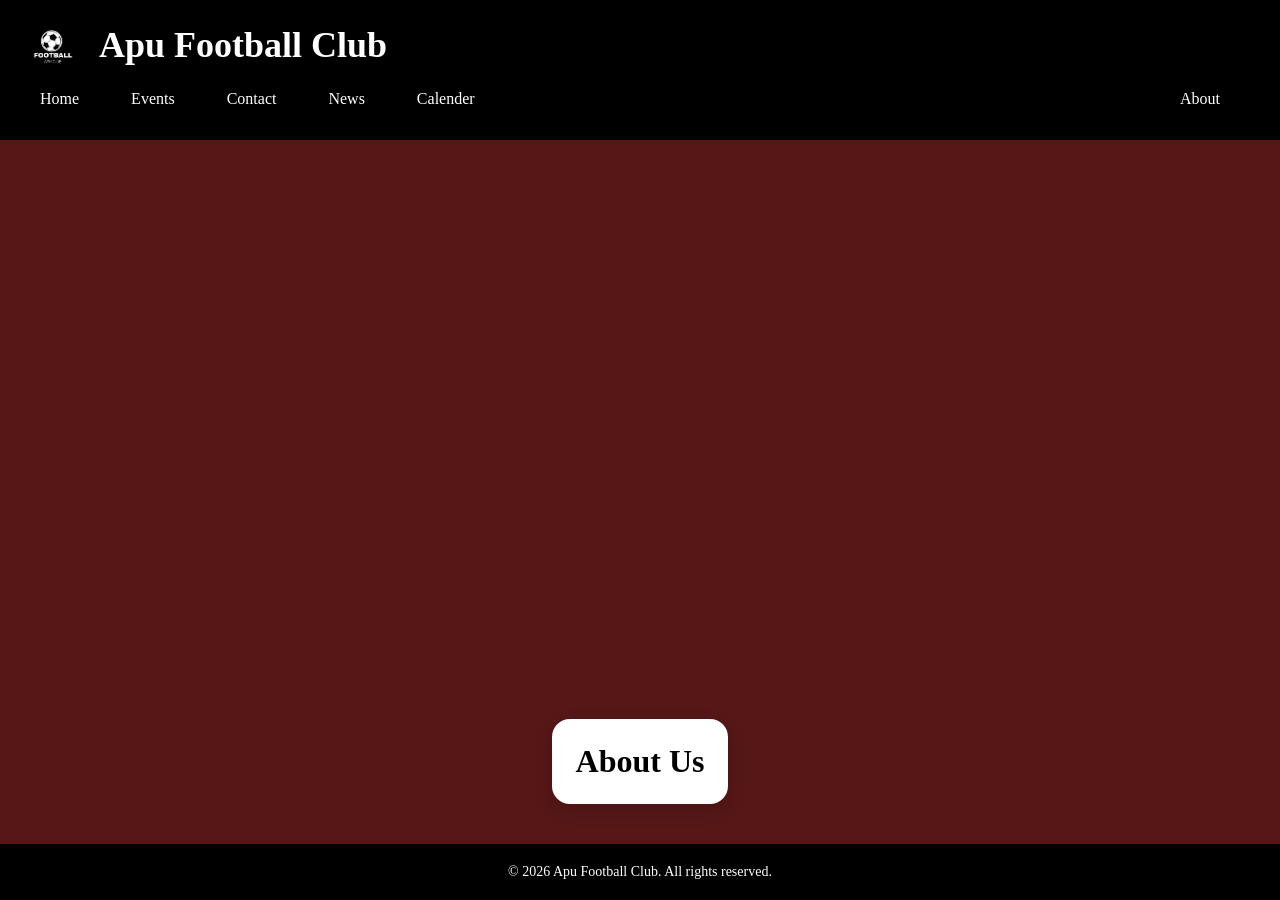
<file: about.html>
<!DOCTYPE html>
<html lang="en">
<head>
    <meta charset="UTF-8">
    <meta name="viewport" content="width=device-width, initial-scale=1.0">
    <title>About Us</title>
    <link rel="stylesheet" href="style.css">
    <link rel="icon" href="img/leaf.jpg">
    
</head>
<body>
    <header>
    <img src="img/Football.jpg">
    <h1 id="head">Apu Football Club</h1>
    </header>

    <nav>
    
        <ul>
        <li><a href="home.html">Home</a></li>
        <li><a href="event.html">Events</a></li>
        <li><a href="contact.html">Contact</a></li>
        <li><a href="news.html">News</a></li>
        <li><a href="calender.html">Calender</a></li>
        <li><a href="about.html">About</a></li>
        
    </ul>
    
</nav>
<div class="card">
    <h1>About Us</h1>
    
</div>

<script src="script.js"></script>
<footer>
    © 2026 Apu Football Club. All rights reserved.
  </footer>
</body>
</html>
</file>
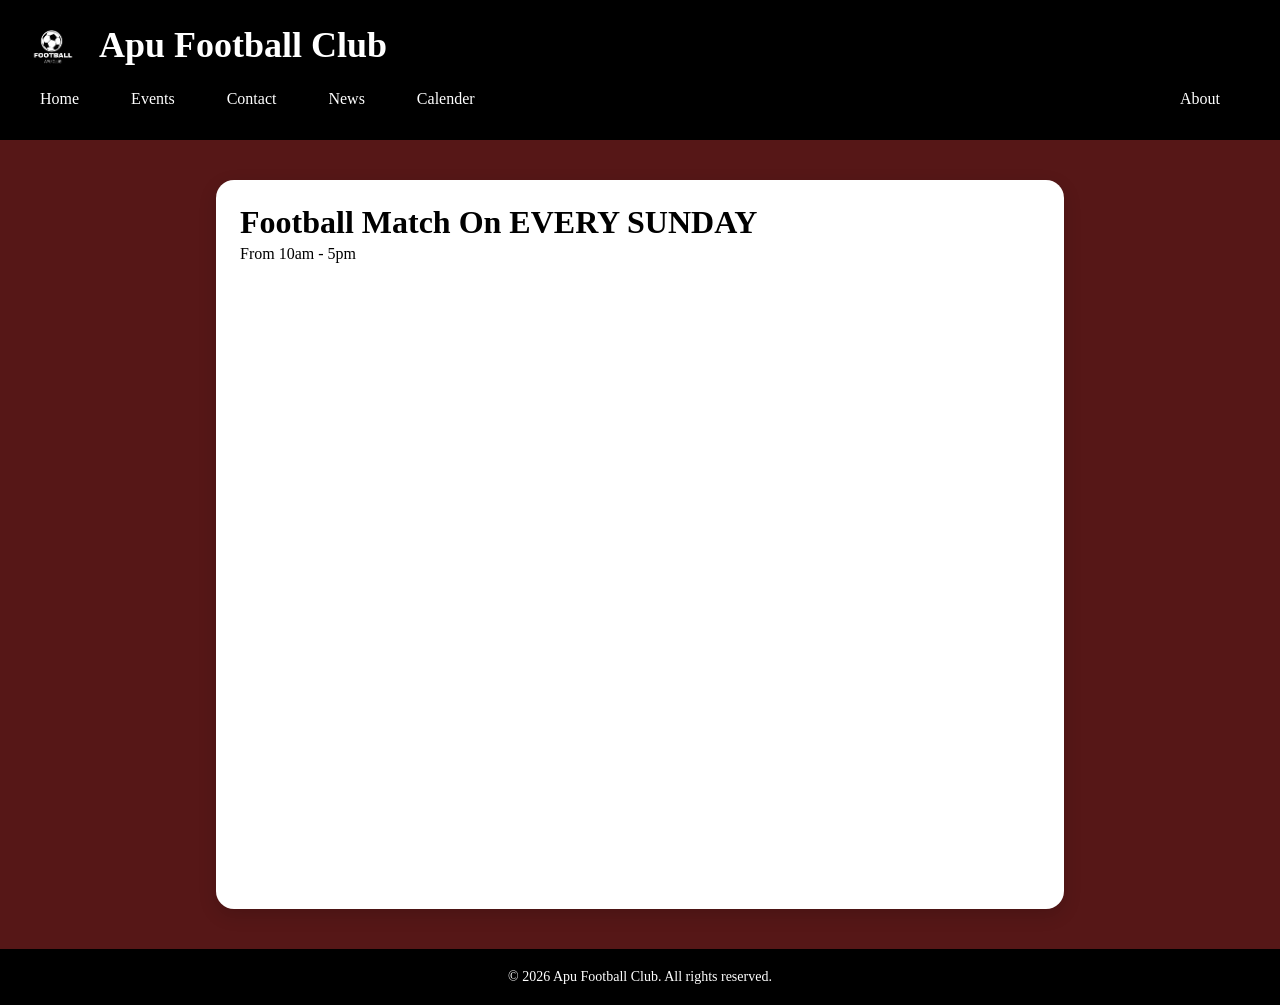
<file: calender.html>
<!DOCTYPE html>
<html lang="en">
<head>
    <meta charset="UTF-8">
    <meta name="viewport" content="width=device-width, initial-scale=1.0">
    <title>Calender</title>
    <link rel="stylesheet" href="style.css">
    <link rel="icon" href="img/leaf.jpg">
    
</head>
<body>
    <header>
    <img src="img/Football.jpg">
    <h1 id="head">Apu Football Club</h1>
    </header>

    <nav>
    
        <ul>
        <li><a href="home.html">Home</a></li>
        <li><a href="event.html">Events</a></li>
        <li><a href="contact.html">Contact</a></li>
        <li><a href="news.html">News</a></li>
        <li><a href="calender.html">Calender</a></li>
        <li><a href="about.html">About</a></li>
        
    </ul>
    
</nav>
<div class="card">
    <div class="cardcont">
        <h1>Football Match On EVERY SUNDAY</h1>
        <p>From 10am - 5pm</p>
        <iframe src="https://calendar.google.com/calendar/embed?src=zh.malaysia%23holiday%40group.v.calendar.google.com&ctz=Asia%2FKuala_Lumpur" style="border: 0" width="800" height="600" frameborder="0" scrolling="no"></iframe>
</div>
</div>
        

<script src="script.js"></script>
<footer>
    © 2026 Apu Football Club. All rights reserved.
  </footer>
</body>
</html>
</file>
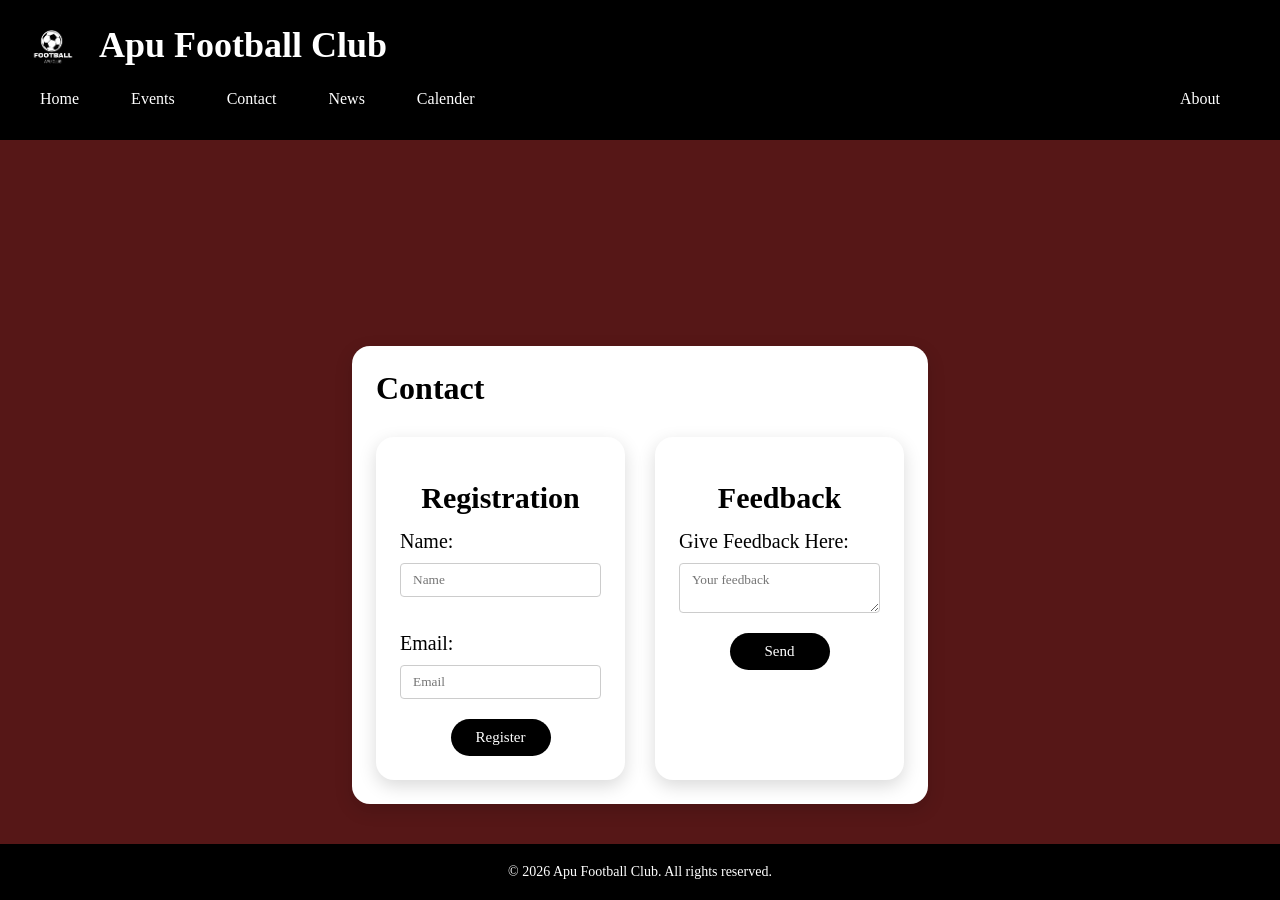
<file: contact.html>
<!DOCTYPE html>
<html lang="en">
<head>
    <meta charset="UTF-8">
    <meta name="viewport" content="width=device-width, initial-scale=1.0">
    <title>Contact</title>
    <link rel="stylesheet" href="style.css">
    <link rel="icon" href="img/leaf.jpg">
    
</head>
<body>
    <header>
    <img src="img/Football.jpg">
    <h1 id="head">Apu Football Club</h1>
    </header>

    <nav>
    
        <ul>
        <li><a href="home.html">Home</a></li>
        <li><a href="event.html">Events</a></li>
        <li><a href="contact.html">Contact</a></li>
        <li><a href="news.html">News</a></li>
        <li><a href="calender.html">Calender</a></li>
        <li><a href="about.html">About</a></li>
        
    </ul>
    
</nav>
<div class="card">
        <h1>Contact</h1>
        <div class="formsgrid">
            <div class="formscard">
        <h2>Registration</h2>
        <form onsubmit="return handleForm()">
        <p>Name:</p>
          <input type="text" placeholder="Name" required>
          <br>
          <P>Email:</P>
          <input type="email" placeholder="Email" required>
          <button type="submit" id="buttonform">Register</button>
        </form>
      </div>

      <div class="formscard">
        <h2>Feedback</h2>
        <form onsubmit="return handleForm()">
            <p>Give Feedback Here:</p>
          <textarea placeholder="Your feedback" required></textarea>
          <button type="submit" id="buttonform">Send</button>
        </form>
        
        </div>
      </div>
    </div>
    

<script src="script.js"></script>
<footer>
    © 2026 Apu Football Club. All rights reserved.
  </footer>
</body>
</html>
</file>
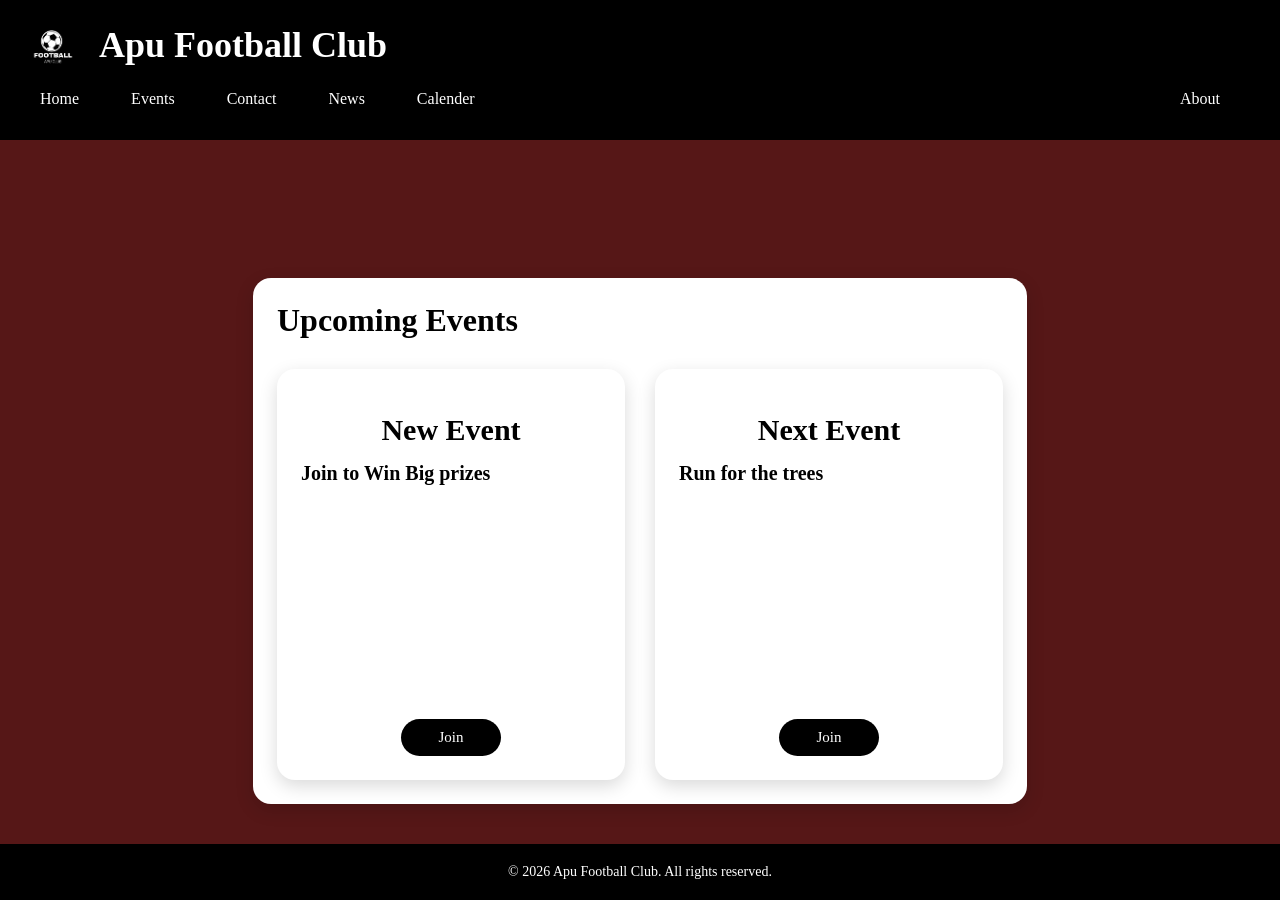
<file: event.html>
<!DOCTYPE html>
<html lang="en">
<head>
    <meta charset="UTF-8">
    <meta name="viewport" content="width=device-width, initial-scale=1.0">
    <title>Event</title>
    <link rel="stylesheet" href="style.css">
    <link rel="icon" href="img/leaf.jpg">
</head>
<body>
    <header>
    <img src="img/Football.jpg">
    <h1 id="head">Apu Football Club</h1>
    </header>
    
    <nav>
    
        <ul>
        <li><a href="home.html">Home</a></li>
        <li><a href="event.html">Events</a></li>
        <li><a href="contact.html">Contact</a></li>
        <li><a href="news.html">News</a></li>
        <li><a href="calender.html">Calender</a></li>
        <li><a href="about.html">About</a></li>
        
    </ul>
    
</nav>
<div class="card">
    <h1>Upcoming Events</h1>
    <div class="eventgrid">
        <div class="eventcard">
            <h1>New Event</h1>
            <p><strong>Join to Win Big prizes</strong></p>
            <video autoplay muted loop src="vid/Football.mp4">
        </video>
        <button onclick="gotopage()">Join</button>

        </div>
        <div class="eventcard">
            <h1>Next Event</h1>
            <p><strong>Run for the trees</strong></p>
            <video autoplay muted loop src="vid/Footballmatch mp4.mp4">
        </video>
        <button onclick="gotopage()">Join</button>
        
            </div>
        </div>
    </div>

<script src="script.js"></script>
<footer>
    © 2026 Apu Football Club. All rights reserved.
  </footer>
</body>
</html>
</file>
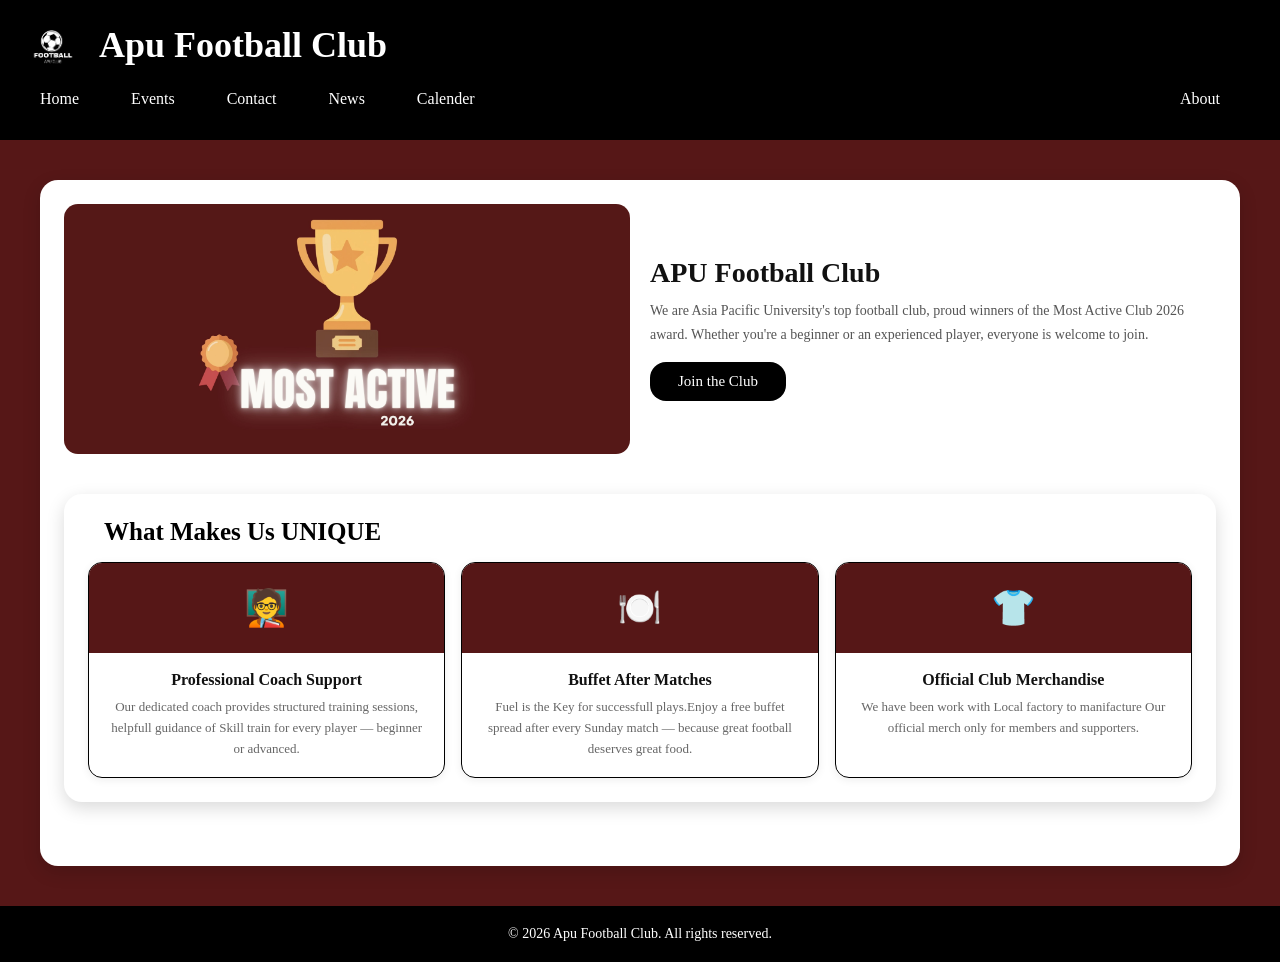
<file: home.html>
<!DOCTYPE html>
<html lang="en">
<head>
    <meta charset="UTF-8">
    <meta name="viewport" content="width=device-width, initial-scale=1.0">
    <title>Home</title>
    <link rel="stylesheet" href="style.css">
    <link rel="icon" href="img/leaf.jpg">
    
</head>
<body>
    <header>
    <img src="img/Football.jpg">
    <h1 id="head">Apu Football Club</h1>
    </header>

    <nav>
    
        <ul>
        <li><a href="home.html">Home</a></li>
        <li><a href="event.html">Events</a></li>
        <li><a href="contact.html">Contact</a></li>
        <li><a href="news.html">News</a></li>
        <li><a href="calender.html">Calender</a></li>
        <li><a href="about.html">About</a></li>
        
    </ul>
    
</nav>
<div class="card">
     <div class="top-section">
            <img src="img/football12.jpg" alt="APU FC Team">
            <div class="top-text">
                <h1>APU Football Club</h1>
                <p>We are Asia Pacific University's top football club, proud winners of the Most Active Club 2026 award. Whether you're a beginner or an experienced player, everyone is welcome to join.</p>
                <button onclick="window.location.href='contact.html'">Join the Club</button>
            </div>
        </div>
    <div class="card">
        <h1 class="section-title">What Makes Us UNIQUE</h1>
        <div class="unique-grid">
 
            <div class="unique-card">
                <div class="u-top">🧑‍🏫</div>
                <div class="u-body">
                    <h3>Professional Coach Support</h3>
                    <p>Our dedicated coach provides structured training sessions, helpfull guidance of Skill train for every player — beginner or advanced.</p>
                </div>
            </div>
 
            <div class="unique-card">
                <div class="u-top">🍽️</div>
                <div class="u-body">
                    <h3>Buffet After Matches</h3>
                    <p>Fuel is the Key for successfull plays.Enjoy a free buffet spread after every Sunday match — because great football deserves great food.</p>
                </div>
            </div>
 
            <div class="unique-card">
                <div class="u-top">👕</div>
                <div class="u-body">
                    <h3>Official Club Merchandise</h3>
                    <p>We have been work with Local factory to manifacture Our official merch only for members and supporters.</p>
                </div>
            </div>
        </div>
    </div>
</div>



<footer>
    © 2026 Apu Football Club. All rights reserved.
  </footer>

<script src="script.js"></script>
</body>
</html>
</file>
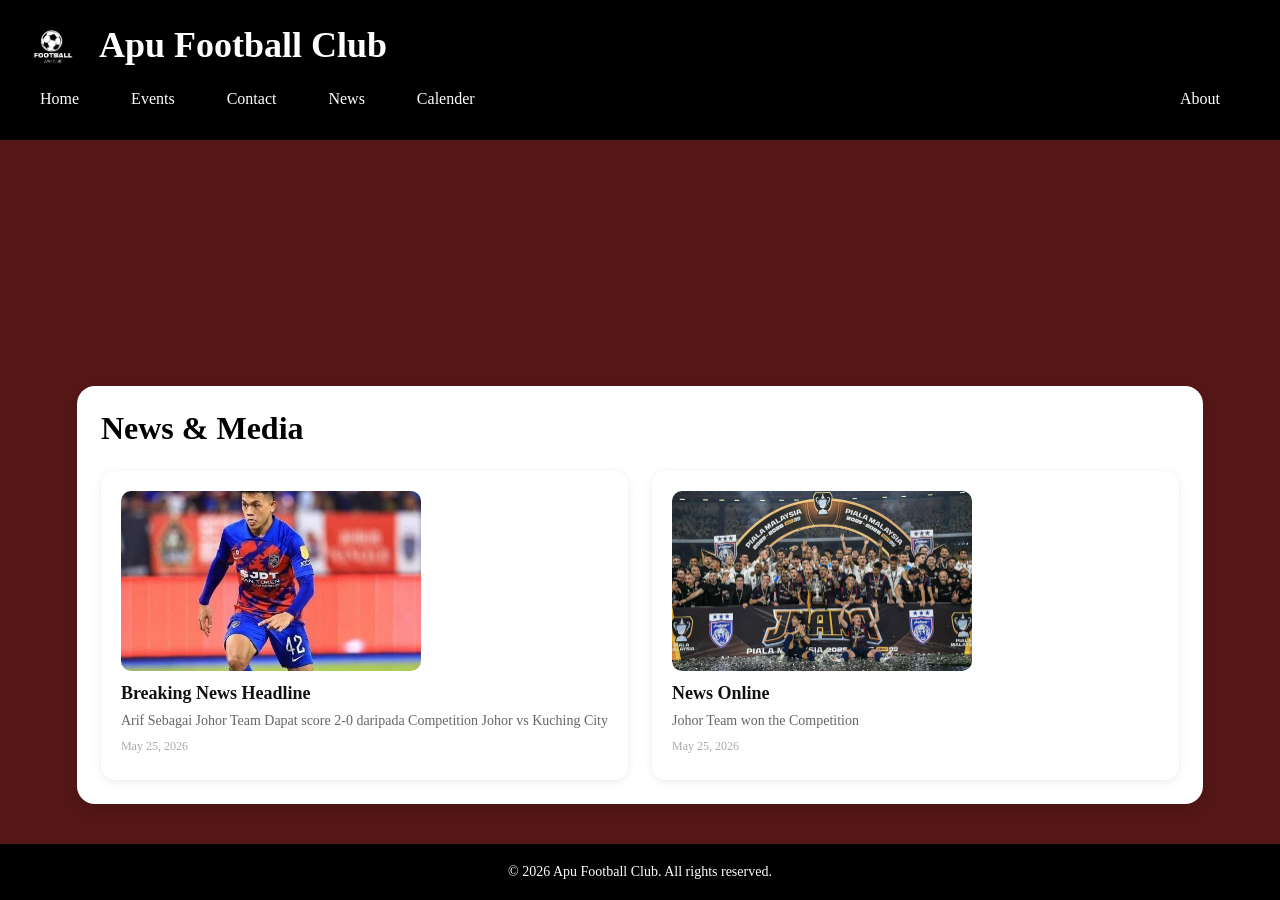
<file: news.html>
<!DOCTYPE html>
<html lang="en">
<head>
    <meta charset="UTF-8">
    <meta name="viewport" content="width=device-width, initial-scale=1.0">
    <title>News</title>
    <link rel="stylesheet" href="style.css">
    <link rel="icon" href="img/leaf.jpg">
    
</head>
<body>
    <header>
    <img src="img/Football.jpg">
    <h1 id="head">Apu Football Club</h1>
    </header>

    <nav>
    
        <ul>
        <li><a href="home.html">Home</a></li>
        <li><a href="event.html">Events</a></li>
        <li><a href="contact.html">Contact</a></li>
        <li><a href="news.html">News</a></li>
        <li><a href="calender.html">Calender</a></li>
        <li><a href="about.html">About</a></li>
        
    </ul>
    
</nav>
<div class="card">
        <h1>News & Media</h1>
        <div class="newsgrid">
 
            <div class="newsitem">
                <img src="img/Arif Aiman.jpg" alt="News Image">
                <h2>Breaking News Headline</h2>
                <p>Arif Sebagai Johor Team Dapat score 2-0 daripada Competition Johor vs Kuching City</p>
                <p class="date">May 25, 2026</p>
            </div>
 
            <div class="newsitem">
                <img src="img/piala.avif" alt="News Image">
                <h2>News Online</h2>
                <p>Johor Team won the Competition</p>
                <p class="date">May 25, 2026</p>
            </div>
 
        </div>
    </div>
<footer>
    © 2026 Apu Football Club. All rights reserved.
  </footer>
<script src="script.js"></script>
</body>
</html>
</file>
<file: style.css>
*{  
  margin: 0;  
  padding: 0;  
  box-sizing: border-box;
  max-width: 120%;
  max-height: 120%;
}

header{
  background-color: black;
  height: 90px;
  display: flex;
  align-items: center;
  padding: 0 24px;
  gap: 14px;
  min-height: 50px;
}

footer {
  text-align: center;
  background-color: black;
  color: white;
  padding: 20px;
  font-family: 'Times New Roman', Times, serif;
  font-size: 14px;
  min-height: 50px;
}

#head{

  font-family: 'Times New Roman', Times, serif;
  border: none;
  text-align: center;
  text-decoration: none;
  padding: 1px;
  margin-top: 0;
  display: inline-block;
  background-color: black;
  color: white;
  font-size: 36px;
  font-weight: 700;
  
}

video {
 
  display: block;
  max-width: 500px;
  width: 100%;
  border-radius: 20px;
  margin: 40px auto;   

}

body{
  font-family: 'Times New Roman', Times, serif;
  font-style: normal;
  background-color: #561717;
  display: flex;
  flex-direction: column;
  min-height: 100vh;
  margin: 0;
  display: grid;
  grid-template-rows: auto 1fr auto;
}

.paragrap{
  background-image: none;
}
nav {
  background-color: black;
  height: 50px;
}

ul {
  list-style: none;
  display: flex;           
  align-items: center;
  margin-left: auto;
  padding: 0 24px;
}

ul li {
  font-style: normal;
  margin-right: 20px;
}

nav ul li:last-child {
  margin-left: auto;       
}

ul li a {
  color: white;
  text-decoration: none;
  padding: 12px 16px;
}

ul li a:hover {
  background-color: white;
  color: black;
}


.homelist li{
  list-style: none;
}

img{
  border: none;
  width: 60px;
  height: 60px;
  background: white;
  color: #111;
  display: grid;
  place-items: center;
  font-weight: bold;
  align-items: center;
}

.card {
  max-width: 1200px;
  margin: 40px auto;
  padding: 24px;  
  border-radius: 18px;  
  box-shadow: 0 6px 18px rgba(0,0,0,0.15);
  background: white;
}


.cardcont h2{
  background: white;  
  padding: 24px;  
  border-radius: 18px;  
  box-shadow: 0 6px 18px rgba(0,0,0,0.15);
}

.cardhisimg{
  width: 180px;
  height: auto;
  border-radius: 14px;
  box-shadow: 0 8px 20px rgba(0,0,0,0.25);
  flex-shrink: 0;

}
.card p { 
  font-size: 16px;  
  line-height: 1.6;  
  margin-bottom: 14px;
  max-width: 800px;
}

.formsgrid{
  display: grid;
  grid-template-columns: repeat(2, 1fr);
  gap: 30px;
  margin-top: 30px
}
.formscard{
  background: white;  
  padding: 24px;  
  border-radius: 18px;  
  box-shadow: 0 6px 18px rgba(0,0,0,0.15);
}
.formscard h2{
  margin-bottom: 10px;
  font-size: 30px;
  display: flex;
  justify-content: center;
  margin-top: 20px;

}

.formscard p {
  margin: 6px 0;
  font-size: 20px;
}
.formscard button{
  margin-top: 15px;
  padding: 10px 20px;
  background: black;
  color: white;
  border: none;
  border-radius: 20px;
  cursor: pointer;
  display: block;  
  margin: 20px auto 0 auto;
}
input,textarea{
  font-family: 'Times New Roman', Times, serif;
  padding: 8px 12px;
  margin: 6px 0;
  border-radius: 4px;
  border: 1px solid #ccc;
  width: 100%;
  display: block;

}

button{
  font-family:'Times New Roman', Times, serif;
  width: 100px;
  padding: 12px;
  background-color: #000000;
  color: white;
  border: none;
  border-radius: 16px;
  font-size: 15px;
  cursor: pointer;
  margin-left: 50px;
}

button:hover{
  background-color: grey;
}
.eventgrid{
  display: grid;
  grid-template-columns: repeat(2, 1fr);
  gap: 30px;
  margin-top: 30px
}
.eventcard{
  background: white;  
  padding: 24px;  
  border-radius: 18px;  
  box-shadow: 0 6px 18px rgba(0,0,0,0.15);
}

.eventcard h1{
  margin-bottom: 10px;
  font-size: 30px;
  display: flex;
  justify-content: center;
  margin-top: 20px;

}

.eventcard p {
  margin: 6px 0;
  font-size: 20px;
}

.eventcard button {
  margin-top: 15px;
  padding: 10px 20px;
  background: black;
  color: white;
  border: none;
  border-radius: 20px;
  cursor: pointer;
  display: block;  
  margin: 20px auto 0 auto;
}

.eventcard button:hover {
  background: #333;
}
.newsgrid {
  display: grid;
  grid-template-columns: repeat(2, 1fr);
  gap: 24px;
  margin-top: 24px;
}
.newsitem {
    background: white;
    border-radius: 14px;
    padding: 20px;
    box-shadow: 0 2px 10px rgba(0,0,0,0.08);
}
.newsitem img {
    width: 300px;
    height: 180px;
    object-fit: cover;
    border-radius: 10px;
    display: block;
    margin-bottom: 12px;
}
.newsitem h2 {
    font-size: 18px;
    margin-bottom: 6px;
    color: #111;
}
.newsitem p {
    font-size: 14px;
    color: #666;
    margin-bottom: 4px;
}
.newsitem .date {
    font-size: 12px;
    color: #aaa;
}
/*saaaa*/
.welcome-strip {
    background: #8B0000;
    color: white;
    text-align: center;
    padding: 10px;
    border-radius: 10px;
    font-size: 13px;
    margin-bottom: 24px;
    letter-spacing: 1px;
}

.top-section {
  font-family: 'Times New Roman', Times, serif;
    display: grid;
    grid-template-columns: 1fr 1fr;
    gap: 20px;
    margin-bottom: 24px;
    align-items: center;
}
.top-section img {
    width: 100%;
    height: 250px;
    object-fit: cover;
    border-radius: 14px;
    display: block;
}
.top-text h1 { 
  font-size: 28px; 
  color: #111; 
  margin-bottom: 10px; 
}
.top-text p  { 
  font-family: 'Times New Roman', Times, serif;
  font-size: 14px; 
  color: #555; 
  line-height: 1.7; 
  margin-bottom: 16px; 
  max-width: none; 
}

.top-text button {
    background: black;
    color: white;
    margin-left: 0;
    width: auto;
    padding: 11px 28px;
}
.top-text button:hover{
  background-color: grey;
}

.thcards {
    display: grid;
    grid-template-columns: repeat(3, 1fr);
    gap: 16px;
}
.mini-card {
    border: 2px solid black;
    border-radius: 12px;
    padding: 20px;
    text-align: center;
}
.mini-card .icon { 
  font-size: 28px; 
  margin-bottom: 8px; 
}
.mini-card h3 { 
  font-size: 16px; 
  color: #000000; 
  margin-bottom: 6px;
}
.mini-card p  { 
  font-size: 13px; 
  color: #555; 
  margin: 0; 
}
.section-title { 
    font-size: 25px;
    font-weight: 700;
    color: black;
    border-left: 4px solid white;
    padding-left: 12px;
    margin-bottom: 16px;
}

.unique-grid {
    display: grid;
    grid-template-columns: repeat(3, 1fr);
    gap: 16px;
}
.unique-card {
    border-radius: 14px;
    overflow: hidden;
    border: 1px solid black;
    box-shadow: 0 2px 8px rgba(0,0,0,0.07);
    text-align: center;
}
.unique-card .u-top {
    background: #561717;
    padding: 24px 16px;
    font-size: 36px;
}
.unique-card .u-body {
    padding: 18px;
}
.unique-card h3 { 
  font-size: 16px; 
  color: #111; 
  margin-bottom: 8px; 
}
.unique-card p  { 
  font-size: 13px; 
  color: #666; 
  line-height: 1.6; 
  margin: 0; 
}
</file>
